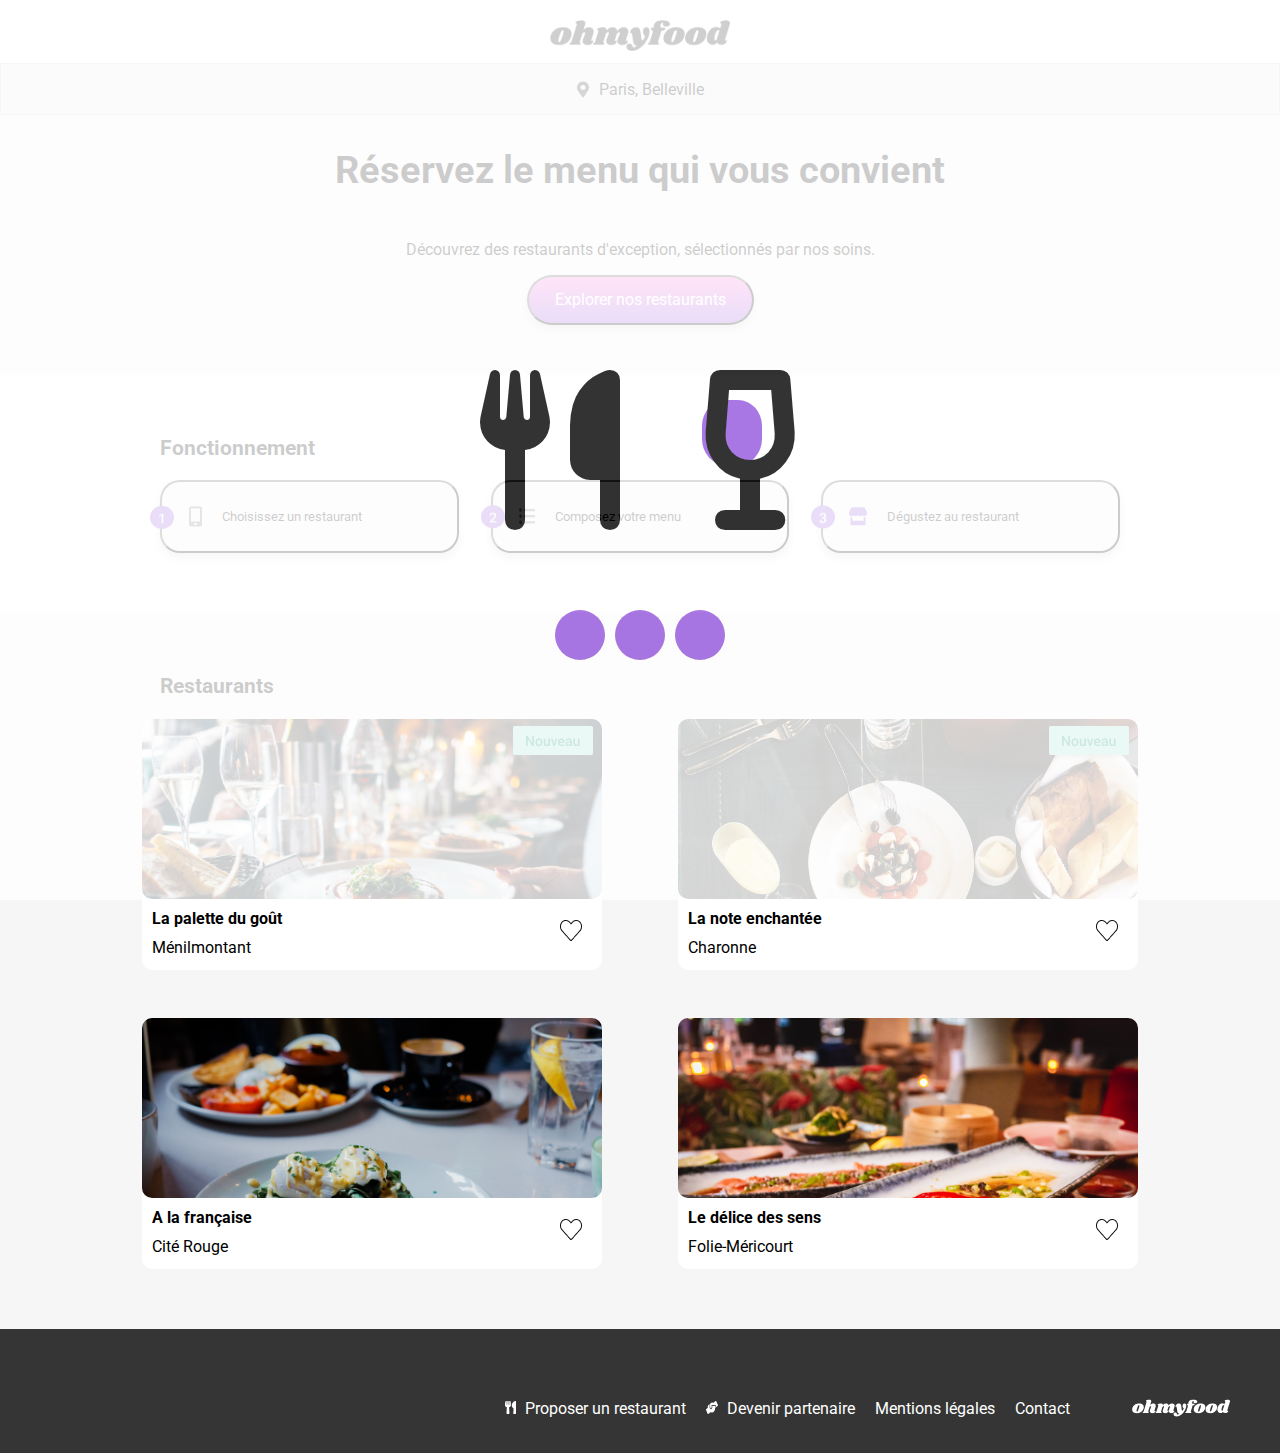
<file: index.html>
<!DOCTYPE html>
<html lang="en">
<head>
    <meta charset="UTF-8">
    <meta name="viewport" content="width=device-width, initial-scale=1.0">
    <link rel="preconnect" href="https://fonts.googleapis.com">
    <link rel="preconnect" href="https://fonts.gstatic.com" crossorigin>
    <link href="https://fonts.googleapis.com/css2?family=Roboto:wght@400;700&display=swap" rel="stylesheet">
    <link rel="stylesheet" href="https://cdnjs.cloudflare.com/ajax/libs/font-awesome/6.5.1/css/all.min.css">
    <link rel="stylesheet" href="./sass/style.css">
    <title>Ohmyfood</title>
</head> 
<body>
    <div class="loader">
        <i class="fa-solid fa-utensils fa-10x forks"></i>
        <div class="liquid">
        <i class="fa-solid fa-wine-glass-empty fa-10x glass"></i>
        </div>
        <div class="loading">
            <span></span>
            <span></span>
            <span></span>
        </div>
    </div>
    <header>
        <h1 class="logo">
            <img src="images/logo/ohmyfood.png" alt="logo de l'application ohmyfood">
        </h1>
        <div class="localisation">
            <img src="images/fonts-awesome/Pin.png" alt="localisation">
            <span>Paris, Belleville</span>
        </div>
        <div class="headline">
            <h2>Réservez le menu qui vous convient</h2>
            <p>Découvrez des restaurants d'exception, sélectionnés par nos soins.</p>
            <button>
                <span>Explorer nos restaurants</span>
            </button>
        </div>
    </header>


    <main>
        <div class="fonctionnement">
            <h3>Fonctionnement</h3>           
            <div class="fonctionnement-cards">
                <div class="fonctionnement-card">
                    <img src="images/fonts-awesome/1.png" alt="">
                    <button>
                        <img src="images/fonts-awesome/mobile-screen-button.png" alt="">
                        <span>Choisissez un restaurant</span>
                    </button>
                 </div>
                 <div class="fonctionnement-card">
                    <img src="images/fonts-awesome/2.png" alt="">
                        <button>
                            <img src="images/fonts-awesome/list-ul.png" alt="">
                            <span>Composez votre menu</span>
                        </button>
                 </div> 
                 <div class="fonctionnement-card">
                    <img src="images/fonts-awesome/3.png" alt=""> 
                        <button>
                            <img src="images/fonts-awesome/store.png" alt="">
                            <span>Dégustez au restaurant</span>
                        </button>
                 </div> 
            </div>          
        </div>



        <div class="restaurants">
            <h3>Restaurants</h3>          
            <div class="restaurant-cards">
                <div class="restaurant-card">
                    <a href="./restaurants/la_palette_du_gout.html">
                        <div class="restaurant-picture" id="la_palette_du_gout">
                            <img class="restaurant-new" src="images/fonts-awesome/Nouveau.png" alt="nouveau">
                        </div>
                        <div>
                            <div class="restaurant-name-localisation-like">
                                <div class="restaurant-name-localisation">
                                    <h4 class="restaurant-name">La palette du goût</h4>
                                    <span class="restaurant-localisation">Ménilmontant</span>
                                </div>
                                <div class="restaurant-likes">
                                    <img class="restaurant-like" src="images/fonts-awesome/Like-empty.png" alt="like">
                                    <img class="restaurant-like-full" src=".//images/fonts-awesome/Like-full.png" alt="like full">
                                </div>
                            </div>
                        </div>
                    </a>
                </div>
                <div class="restaurant-card">
                    <a href="./restaurants/la_note_enchantee.html">
                        <div class="restaurant-picture" id="la_note_enchantee">
                        <img class="restaurant-new" src="images/fonts-awesome/Nouveau.png" alt="nouveau">
                        </div>
                        <div>
                            <div class="restaurant-name-localisation-like">
                                <div class="restaurant-name-localisation">
                                    <h4 class="restaurant-name">La note enchantée</h4>
                                    <span class="restaurant-localisation">Charonne</span>
                                </div>
                                <div class="restaurant-likes">
                                    <img class="restaurant-like" src="images/fonts-awesome/Like-empty.png" alt="like">
                                    <img class="restaurant-like-full" src=".//images/fonts-awesome/Like-full.png" alt="like full">
                                </div>
                            </div>
                        </div>
                    </a>
                </div>
                <div class="restaurant-card">
                    <a href="./restaurants/a_la_française.html">
                        <div class="restaurant-picture" id="a_la_française">
                        <img hidden class="restaurant-new" src="images/fonts-awesome/Nouveau.png" alt="nouveau">
                        </div>
                        <div>
                            <div class="restaurant-name-localisation-like">
                                <div class="restaurant-name-localisation">
                                    <h4 class="restaurant-name">A la française</h4>
                                    <span class="restaurant-localisation">Cité Rouge</span>
                                </div>
                                <div class="restaurant-likes">
                                    <img class="restaurant-like" src="images/fonts-awesome/Like-empty.png" alt="like">
                                    <img class="restaurant-like-full" src=".//images/fonts-awesome/Like-full.png" alt="like full">
                                </div>
                            </div>
                        </div>
                    </a>
                </div>
                <div class="restaurant-card">
                    <a href="./restaurants/le_delice_des_sens.html">
                        <div class="restaurant-picture" id="le_delice_des_sens">
                        <img hidden class="restaurant-new" src="images/fonts-awesome/Nouveau.png" alt="nouveau">
                        </div>
                        <div>
                            <div class="restaurant-name-localisation-like">
                                <div class="restaurant-name-localisation">
                                    <h4 class="restaurant-name">Le délice des sens</h4>
                                    <span class="restaurant-localisation">Folie-Méricourt</span>
                                </div>
                                <div class="restaurant-likes">
                                    <img class="restaurant-like" src="images/fonts-awesome/Like-empty.png" alt="like">
                                    <img class="restaurant-like-full" src=".//images/fonts-awesome/Like-full.png" alt="like-full">
                                </div>
                            </div>
                        </div>
                    </a>
                </div>
            </div>
        </div>
    </main>
    <footer>
        <img class="footer-logo" src="images/fonts-awesome/ohmyfood.png" alt="logo d'ohmyfood">
        
            <div>
                <img src="images/fonts-awesome/fork.png" alt="">
                <a href="#">Proposer un restaurant</a>
            </div>
            <div>
                <img src="images/fonts-awesome/hands.png" alt="">
                <a href="#">Devenir partenaire</a>
            </div>
            <a href="#">Mentions légales</a>
            <a href="mailto:ohmyfood@adressemail.com">Contact</a>
        
    </footer>
 
</body>
</html>
</file>
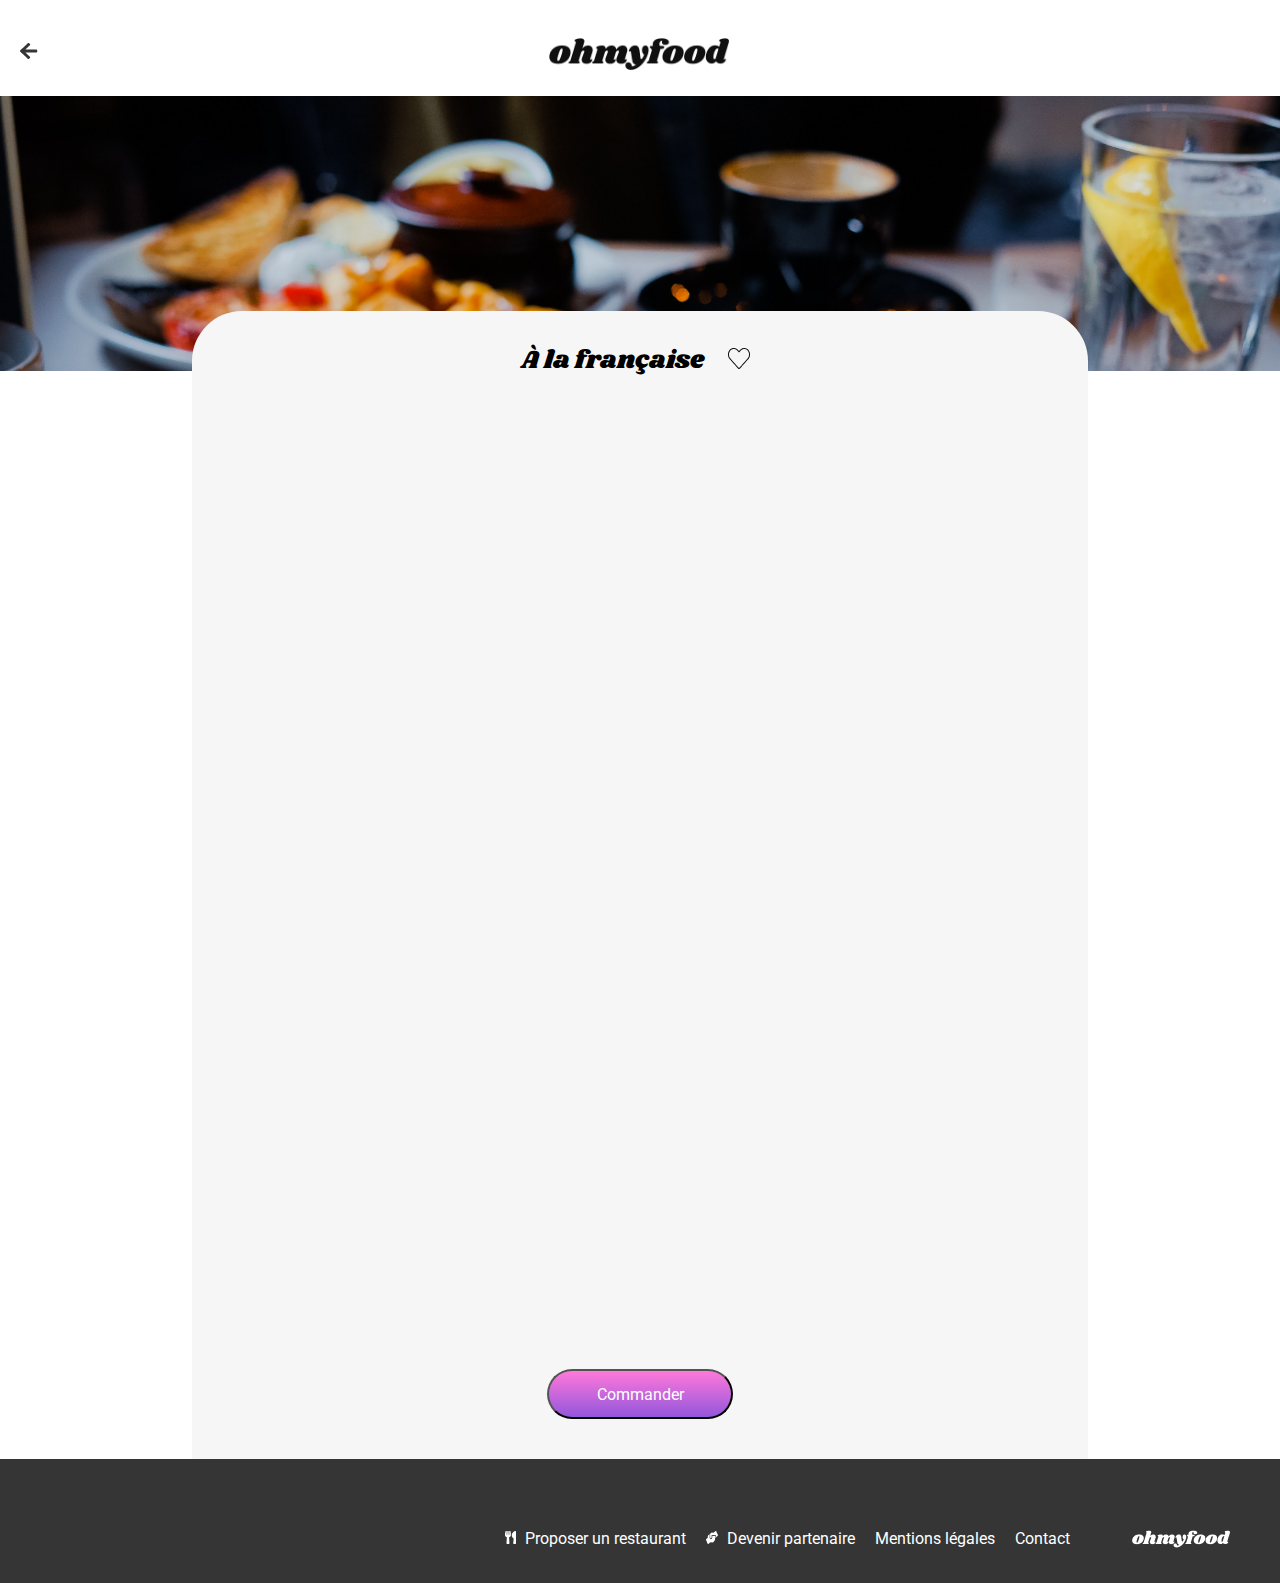
<file: restaurants/a_la_française.html>
<!DOCTYPE html>
<html lang="en">
<head>
    <meta charset="UTF-8">
    <meta name="viewport" content="width=device-width, initial-scale=1.0">
    <link rel="preconnect" href="https://fonts.googleapis.com">
    <link rel="preconnect" href="https://fonts.gstatic.com" crossorigin>
    <link href="https://fonts.googleapis.com/css2?family=Roboto:wght@400;700&display=swap" rel="stylesheet">
    <link rel="preconnect" href="https://fonts.googleapis.com">
    <link rel="preconnect" href="https://fonts.gstatic.com" crossorigin>
    <link href="https://fonts.googleapis.com/css2?family=Shrikhand&display=swap" rel="stylesheet">
    <link rel="stylesheet" href="../sass/pages/restaurants.css">
    <title>Menu - À la française</title>
</head>
<body>
    <header>
        <div class="logo-and-back">
            <a class="back" href="../index.html">
                <img src="../images/fonts-awesome/back.png" alt="retour à l'accueil">
            </a>
            <h1>
                <img src="../images/logo/ohmyfood.png" alt="logo de l'application ohmyfood">
            </h1>
        </div>
        <div class="restaurant-background" id="a_la_française"></div> 
    </header>

    
    <main>
        <div class="restaurant-name-like">
            <h2>À la française</h2>
            <div class="restaurant-likes">
                <img class="restaurant-like" src="../images/fonts-awesome/Like-empty.png" alt="like">
                <img class="restaurant-like-full" src="..//images/fonts-awesome/Like-full.png" alt="liké">
            </div>
        </div>
        <div class="entrées">
            <div class="category-title">
                <h3>ENTRÉES</h3>
                <img src="../images/fonts-awesome/Line-title.png" alt="soulignement de la catégorie">
            </div>
            <div class="card">
                <div class="card-name-description">
                    <span class="card-name">Tartare de poulpe acidulé</span>
                    <span class="card-description">Aux zestes d'orange</span>
                </div>
                <div class="card-price-select-button">
                    <span class="card-price">25€</span>
                    <img class="select-button" src="../images/fonts-awesome/select_button.png" alt="selectionné">
                </div>
            </div>
            <div class="card">
                <div class="card-name-description">
                    <span class="card-name">Velouté de légumes d'antan</span>
                    <span class="card-description">Carotte, panais, topinambour</span>
                </div>
                <div class="card-price-select-button">
                    <span class="card-price">35€</span>
                    <img class="select-button" src="../images/fonts-awesome/select_button.png" alt="selectionné">
                </div>
            </div>
            <div class="card">
                <div class="card-name-description">
                    <span class="card-name">Soupe à l'oignon</span>
                    <span class="card-description">Revisitée</span>
                </div>
                <div class="card-price-select-button">
                    <span class="card-price">20€</span>
                    <img class="select-button" src="../images/fonts-awesome/select_button.png" alt="selectionné">
                </div>
            </div>
        </div>
        <div class="plats">
            <div class="category-title">
                <h3>PLATS</h3>
                <img src="../images/fonts-awesome/Line-title.png" alt="soulignement de la catégorie">
            </div>
            <div class="card">
                <div class="card-name-description">
                    <span class="card-name">Coquilles Saint-Jacques</span>
                    <span class="card-description">Accompagnées d'une purée de panais</span>
                </div>
                <div class="card-price-select-button">
                    <span class="card-price">40€</span>
                    <img class="select-button" src="../images/fonts-awesome/select_button.png" alt="selectionné">
                </div>
            </div>
            <div class="card">
                <div class="card-name-description">
                    <span class="card-name">Magret de canard</span>
                    <span class="card-description">Et parmentier de pommes de terre</span>
                </div>
                <div class="card-price-select-button">
                    <span class="card-price">35€</span>
                    <img class="select-button" src="../images/fonts-awesome/select_button.png" alt="selectionné">
                </div>
            </div>
            <div class="card">
                <div class="card-name-description">
                    <span class="card-name">Pigeonneau d'Ille-et-Vilaine</span>
                    <span class="card-description">ur son lit de gnocchis aux légumes</span>
                </div>
                <div class="card-price-select-button">
                    <span class="card-price">44€</span>
                    <img class="select-button" src="../images/fonts-awesome/select_button.png" alt="selectionné">
                </div>
            </div>
        </div>
        <div class="desserts">
            <div class="category-title">
                <h3>DESSERTS</h3>
                <img src="../images/fonts-awesome/Line-title.png" alt="soulignement de la catégorie">
            </div>
            <div class="card">
                <div class="card-name-description">
                    <span class="card-name">Pétales de violettes glacés</span>
                    <span class="card-description">Et purée de noisettes</span>
                </div>
                <div class="card-price-select-button">
                    <span class="card-price">18€</span>
                    <img class="select-button" src="../images/fonts-awesome/select_button.png" alt="selectionné">
                </div>
            </div>
            <div class="card">
                <div class="card-name-description">
                    <span class="card-name">Fondant au chocolat</span>
                    <span class="card-description">Revisité</span>
                </div>
                <div class="card-price-select-button">
                    <span class="card-price">22€</span>
                    <img class="select-button" src="../images/fonts-awesome/select_button.png" alt="selectionné">
                </div>
            </div>
            <div class="card">
                <div class="card-name-description">
                    <span class="card-name">Millefeuille croustillant</span>
                    <span class="card-description">Myrtilles et pâte d'amande</span>
                </div>
                <div class="card-price-select-button">
                    <span class="card-price">23€</span>
                    <img class="select-button" src="../images/fonts-awesome/select_button.png" alt="selectionné">
                </div>
            </div>
        </div>           
        <button class="commander">
            <span>Commander</span>
        </button>
    </main>


    <footer>
        <img class="footer-logo" src="../images/fonts-awesome/ohmyfood.png" alt="logo d'ohmyfood">
        <div>
            <img src="../images/fonts-awesome/fork.png" alt="">
            <a href="#">Proposer un restaurant</a>
        </div>
        <div>
            <img src="../images/fonts-awesome/hands.png" alt="">
            <a href="#">Devenir partenaire</a>
        </div>
        <a href="#">Mentions légales</a>
        <a href="mailto:ohmyfood@adressemail.com">Contact</a>
    </footer>
</body>
</html>
</file>
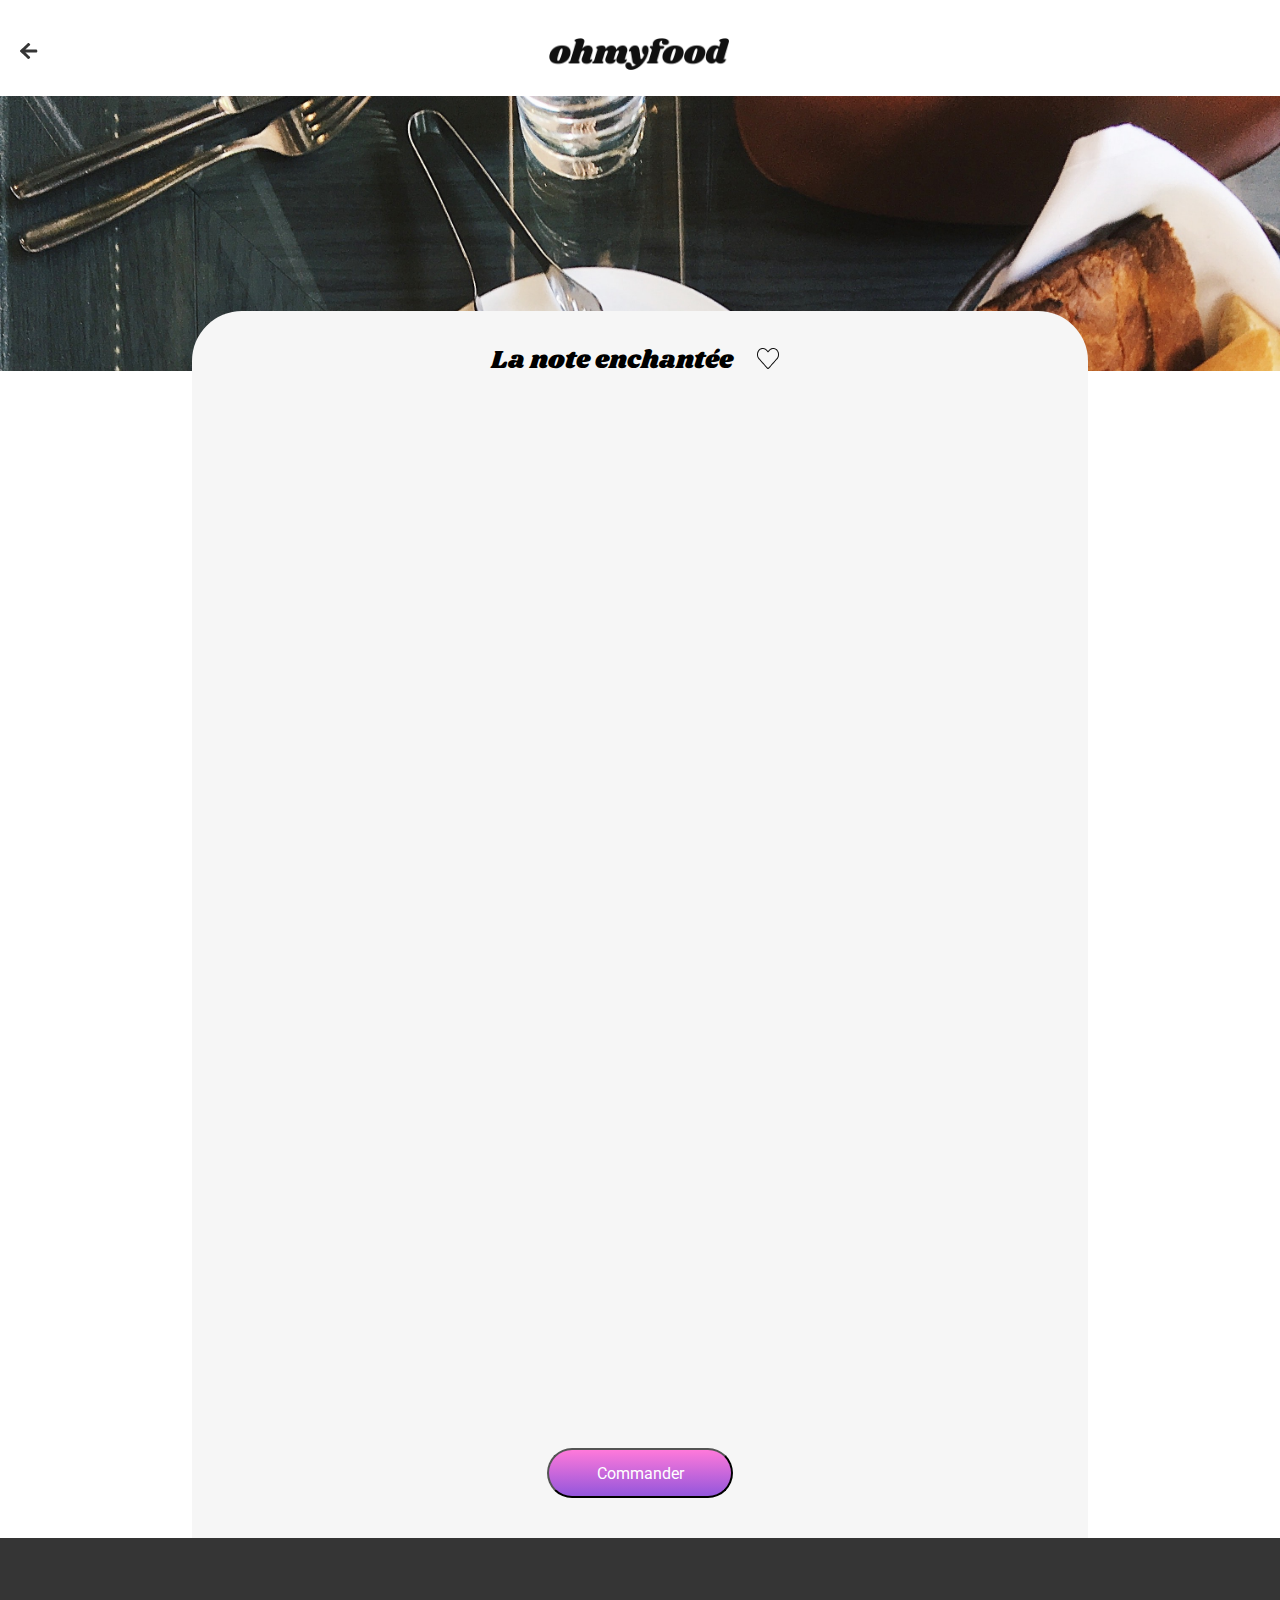
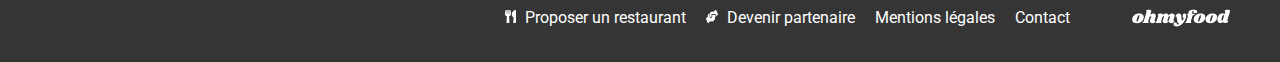
<file: restaurants/la_note_enchantee.html>
<!DOCTYPE html>
<html lang="en">
<head>
    <meta charset="UTF-8">
    <meta name="viewport" content="width=device-width, initial-scale=1.0">
    <link rel="preconnect" href="https://fonts.googleapis.com">
    <link rel="preconnect" href="https://fonts.gstatic.com" crossorigin>
    <link href="https://fonts.googleapis.com/css2?family=Roboto:wght@400;700&display=swap" rel="stylesheet">
    <link rel="preconnect" href="https://fonts.googleapis.com">
    <link rel="preconnect" href="https://fonts.gstatic.com" crossorigin>
    <link href="https://fonts.googleapis.com/css2?family=Shrikhand&display=swap" rel="stylesheet">
    <link rel="stylesheet" href="../sass/pages/restaurants.css">
    <title>Menu - La note enchantée</title>
</head>
<body>
    <header>
        <div class="logo-and-back">
            <a class="back" href="../index.html">
                <img src="../images/fonts-awesome/back.png" alt="retour à l'accueil">
            </a>
            <h1>
                <img class="logo" src="../images/logo/ohmyfood.png" alt="logo de l'application ohmyfood">
            </h1>
        </div>
        <div class="restaurant-background" id="la_note_enchantee"></div>
    </header>

    
    <main>
        <div class="restaurant-name-like">
            <h2>La note enchantée</h2>
            <div class="restaurant-likes">
                <img class="restaurant-like" src="../images/fonts-awesome/Like-empty.png" alt="like">
                <img class="restaurant-like-full" src="../images/fonts-awesome/Like-full.png" alt="liké">
            </div>
        </div>
        <div class="entrées">
            <div class="category-title">
                <h3>ENTRÉES</h3>
                <img src="../images/fonts-awesome/Line-title.png" alt="soulignement de la catégorie">
            </div>
            <div class="card">
                <div class="card-name-description">
                    <span class="card-name">Ravioles de foie gras</span>
                    <span class="card-description">Accompagnées de leur crème à la truffe</span>
                </div>
                <div class="card-price-select-button">
                    <span class="card-price">25€</span>
                    <img class="select-button" src="../images/fonts-awesome/select_button.png" alt="selectionné">
                </div>
            </div>
            <div class="card">
                <div class="card-name-description">
                    <span class="card-name">Caviar osciètre</span>
                    <span class="card-description">Sur blini à la farine de blé noir</span>
                </div>
                <div class="card-price-select-button">
                    <span class="card-price">35€</span>
                    <img class="select-button" src="../images/fonts-awesome/select_button.png" alt="selectionné">
                </div>
            </div>
            <div class="card">
                <div class="card-name-description">
                    <span class="card-name">Homard et espuma de potiron</span>
                    <span class="card-description">Marinés aux zestes d'orange</span>
                </div>
                <div class="card-price-select-button">
                    <span class="card-price">20€</span>
                    <img class="select-button" src="../images/fonts-awesome/select_button.png" alt="selectionné">
                </div>
            </div>
            <div class="card">
                <div class="card-name-description">
                    <span class="card-name">Foie gras de canard cuit entier</span>
                    <span class="card-description">Confiture de figue et pain toasté</span>
                </div>
                <div class="card-price-select-button">
                    <span class="card-price">35€</span>
                    <img class="select-button" src="../images/fonts-awesome/select_button.png" alt="selectionné">
                </div>
            </div>
        </div>
        <div class="plats">
            <div class="category-title">
                <h3>PLATS</h3>
                <img src="../images/fonts-awesome/Line-title.png" alt="soulignement de la catégorie">
            </div>
            <div class="card">
                <div class="card-name-description">
                    <span class="card-name">Noix de coquilles Saint-Jacques</span>
                    <span class="card-description">Sur lit de purée de céleri-rave</span>
                </div>
                <div class="card-price-select-button">
                    <span class="card-price">40€</span>
                    <img class="select-button" src="../images/fonts-awesome/select_button.png" alt="selectionné">
                </div>
            </div>
            <div class="card">
                <div class="card-name-description">
                    <span class="card-name">Langoustine poêlée</span>
                    <span class="card-description">Purée de patate douce</span>
                </div>
                <div class="card-price-select-button">
                    <span class="card-price">35€</span>
                    <img class="select-button" src="../images/fonts-awesome/select_button.png" alt="selectionné">
                </div>
            </div>
            <div class="card">
                <div class="card-name-description">
                    <span class="card-name">Mijoté de queue de bœuf</span>
                    <span class="card-description">Et riz sauvage aux zestes de citron</span>
                </div>
                <div class="card-price-select-button">
                    <span class="card-price">45€</span>
                    <img class="select-button" src="../images/fonts-awesome/select_button.png" alt="selectionné">
                </div>
            </div>
        </div>
        <div class="desserts">
            <div class="category-title">
                <h3>DESSERTS</h3>
                <img src="../images/fonts-awesome/Line-title.png" alt="soulignement de la catégorie">
            </div>
            <div class="card">
                <div class="card-name-description">
                    <span class="card-name">Macaron noisette et chocolat</span>
                    <span class="card-description">Glace au caramel brun et sel de Guérande</span>
                </div>
                <div class="card-price-select-button">
                    <span class="card-price">18€</span>
                    <img class="select-button" src="../images/fonts-awesome/select_button.png" alt="selectionné">
                </div>
            </div>
            <div class="card">
                <div class="card-name-description">
                    <span class="card-name">Baba au rhum revisité</span>
                    <span class="card-description">Avec son coulis de citron</span>
                </div>
                <div class="card-price-select-button">
                    <span class="card-price">22€</span>
                    <img class="select-button" src="../images/fonts-awesome/select_button.png" alt="selectionné">
                </div>
            </div>
            <div class="card">
                <div class="card-name-description">
                    <span class="card-name">Tarte au citron meringuée</span>
                    <span class="card-description">Déstructurée</span>
                </div>
                <div class="card-price-select-button">
                    <span class="card-price">23€</span>
                    <img class="select-button" src="../images/fonts-awesome/select_button.png" alt="selectionné">
                </div>
            </div>
        </div>
        <button class="commander">
            <span>Commander</span>
        </button>
    </main>


    <footer>
        <img class="footer-logo" src="../images/fonts-awesome/ohmyfood.png" alt="logo d'ohmyfood">
        <div>
            <img src="../images/fonts-awesome/fork.png" alt="">
            <a href="#">Proposer un restaurant</a>
        </div>
        <div>
            <img src="../images/fonts-awesome/hands.png" alt="">
            <a href="#">Devenir partenaire</a>
        </div>
        <a href="#">Mentions légales</a>
        <a href="mailto:ohmyfood@adressemail.com">Contact</a>
    </footer>
</body>
</html>
</file>
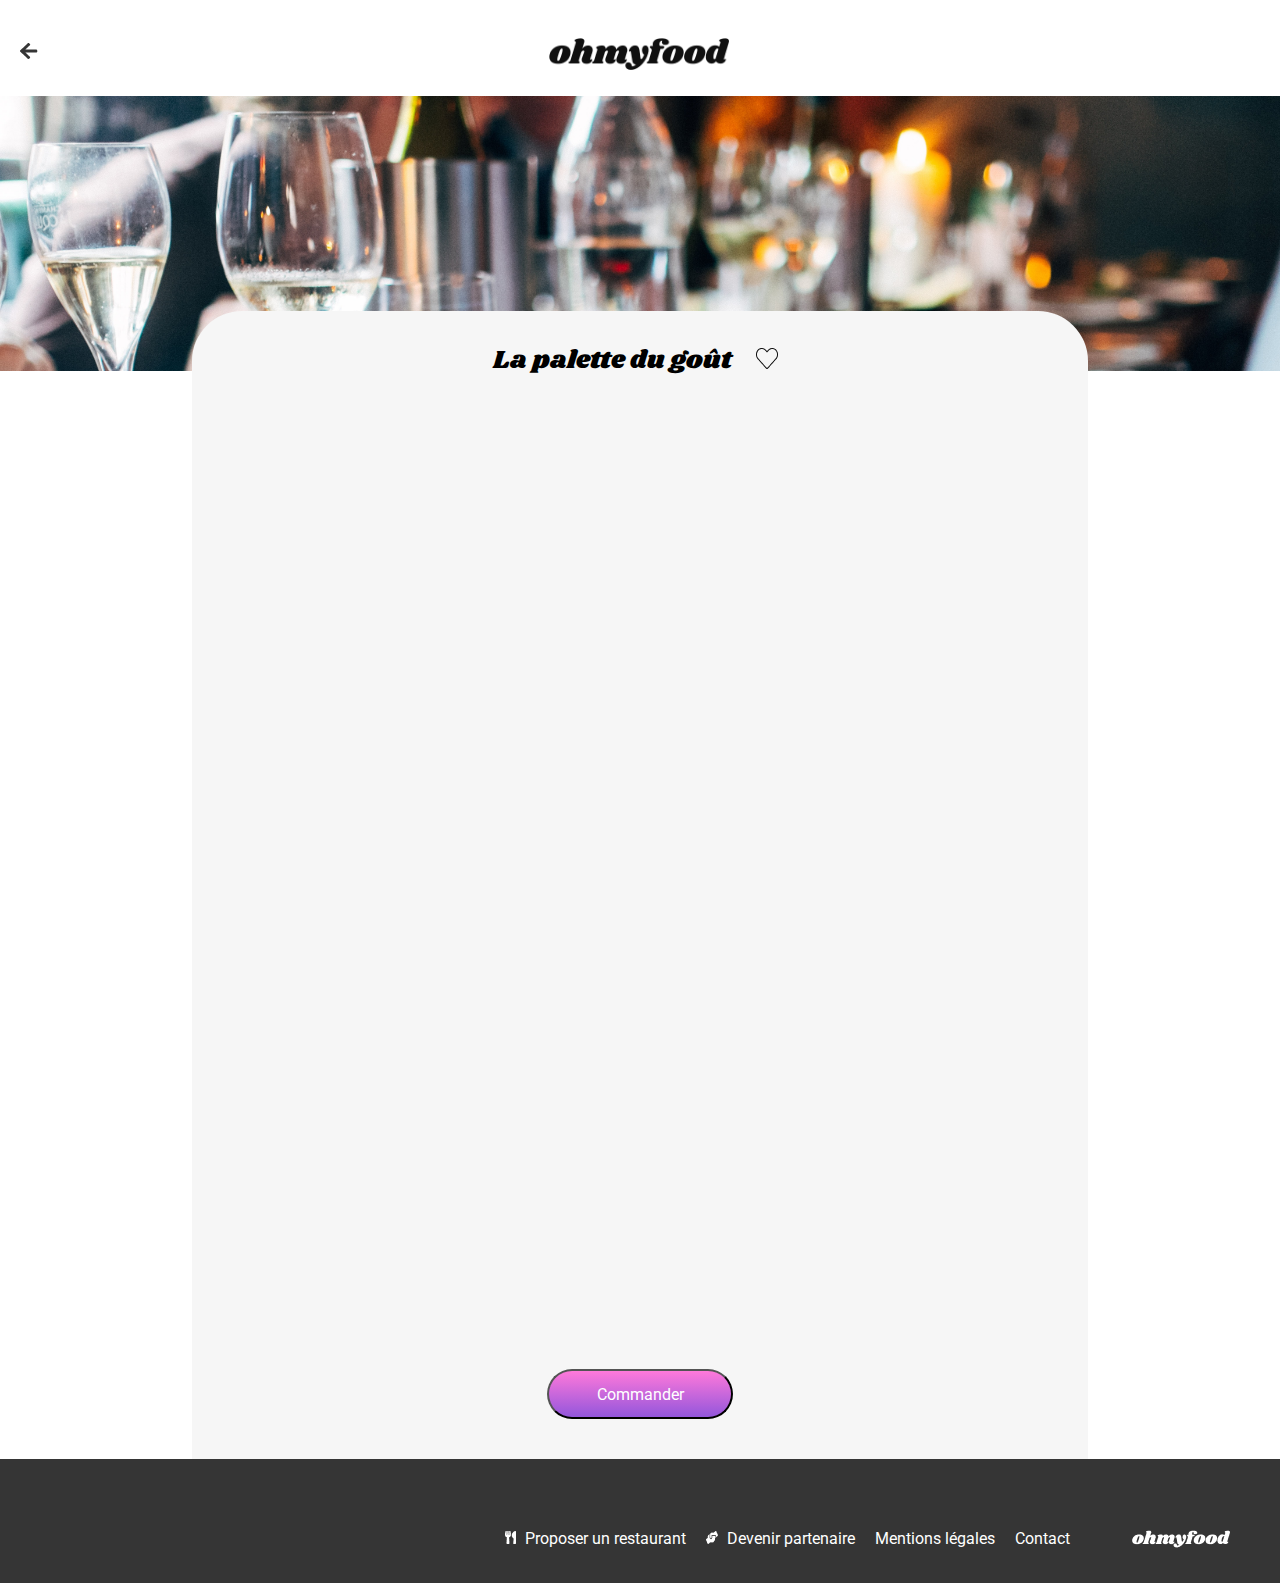
<file: restaurants/la_palette_du_gout.html>
<!DOCTYPE html>
<html lang="en">
<head>
    <meta charset="UTF-8">
    <meta name="viewport" content="width=device-width, initial-scale=1.0">
    <link rel="preconnect" href="https://fonts.googleapis.com">
    <link rel="preconnect" href="https://fonts.gstatic.com" crossorigin>
    <link href="https://fonts.googleapis.com/css2?family=Roboto:wght@400;700&display=swap" rel="stylesheet">
    <link rel="preconnect" href="https://fonts.googleapis.com">
    <link rel="preconnect" href="https://fonts.gstatic.com" crossorigin>
    <link href="https://fonts.googleapis.com/css2?family=Shrikhand&display=swap" rel="stylesheet">
    <link rel="stylesheet" href="../sass/pages/restaurants.css">
    <title>Menu - La palette du goût</title>
</head>
<body>
    <header>
        <div class="logo-and-back">
            <a class="back" href="../index.html">
                <img src="../images/fonts-awesome/back.png" alt="retour à l'accueil">
            </a>
            <h1>
                <img class="logo" src="../images/logo/ohmyfood.png" alt="logo de l'application ohmyfood">
            </h1>
        </div>
        <div class="restaurant-background" id="la_palette_du_gout"></div>
    </header>
    <main>
        <div class="restaurant-name-like">
            <h2>La palette du goût</h2>
            <div class="restaurant-likes">
                <img class="restaurant-like" src="../images/fonts-awesome/Like-empty.png" alt="like">
                <img class="restaurant-like-full" src="..//images/fonts-awesome/Like-full.png" alt="liké">
            </div>
        </div>

        
        <div class="entrées">
            <div class="category-title">
                <h3>ENTRÉES</h3>
                <img src="../images/fonts-awesome/Line-title.png" alt="soulignement de la catégorie">
            </div>
            <div class="card">
                <div class="card-name-description">
                    <span class="card-name">Fricassée d'escargots</span>
                    <span class="card-description">Au piment d'Espelette</span>
                </div>
                <div class="card-price-select-button">
                    <span class="card-price">25€</span>
                    <img class="select-button" src="../images/fonts-awesome/select_button.png" alt="selectionné">
                </div>
            </div>
            <div class="card">
                <div class="card-name-description">
                    <span class="card-name">Foie gras de canard mi-cuit</span>
                    <span class="card-description">Et ses copeaux de truffe noire</span>
                </div>
                <div class="card-price-select-button">
                    <span class="card-price">35€</span>
                    <img class="select-button" src="../images/fonts-awesome/select_button.png" alt="selectionné">
                </div>
            </div>
            <div class="card">
                <div class="card-name-description">
                    <span class="card-name">Œuf au plat</span>
                    <span class="card-description">Assaisonné à la truffe sur lit de caviar</span>
                </div>
                <div class="card-price-select-button">
                    <span class="card-price">20€</span>
                    <img class="select-button" src="../images/fonts-awesome/select_button.png" alt="selectionné">
                </div>
            </div>
        </div>
        <div class="plats">
            <div class="category-title">
                <h3>PLATS</h3>
                <img src="../images/fonts-awesome/Line-title.png" alt="soulignement de la catégorie">
            </div>
            <div class="card">
                <div class="card-name-description">
                    <span class="card-name">Filet de bœuf aux herbes</span>
                    <span class="card-description">Accompagné de sa ribambelle de légumes</span>
                </div>
                <div class="card-price-select-button">
                    <span class="card-price">40€</span>
                    <img class="select-button" src="../images/fonts-awesome/select_button.png" alt="selectionné">
                </div>
            </div>
            <div class="card">
                <div class="card-name-description">
                    <span class="card-name">Parmentier de queue de bœuf</span>
                    <span class="card-description">À la truffe noire sur sa purée de panais</span>
                </div>
                <div class="card-price-select-button">
                    <span class="card-price">35€</span>
                    <img class="select-button" src="../images/fonts-awesome/select_button.png" alt="selectionné">
                </div>
            </div>
            <div class="card">
                <div class="card-name-description">
                    <span class="card-name">Filet de turbot</span>
                    <span class="card-description">Aux agrumes</span>
                </div>
                <div class="card-price-select-button">
                    <span class="card-price">44€</span>
                    <img class="select-button" src="../images/fonts-awesome/select_button.png" alt="selectionné">
                </div>
            </div>
        </div>
        <div class="desserts">
            <div class="category-title">
                <h3>DESSERTS</h3>
                <img src="../images/fonts-awesome/Line-title.png" alt="soulignement de la catégorie">
            </div>
            <div class="card">
                <div class="card-name-description">
                    <span class="card-name">Paris-Brest</span>
                    <span class="card-description">Revisité</span>
                </div>
                <div class="card-price-select-button">
                    <span class="card-price">18€</span>
                    <img class="select-button" src="../images/fonts-awesome/select_button.png" alt="selectionné">
                </div>
            </div>
            <div class="card">
                <div class="card-name-description">
                    <span class="card-name">Macaron au chocolat d'exception</span>
                    <span class="card-description">Et glace à la vanille de Madagascar</span>
                </div>
                <div class="card-price-select-button">
                    <span class="card-price">22€</span>
                    <img class="select-button" src="../images/fonts-awesome/select_button.png" alt="selectionné">
                </div>
            </div>
            <div class="card">
                <div class="card-name-description">
                    <span class="card-name">Mousse au chocolat</span>
                    <span class="card-description">Au piment d'Espelette et à la truffe noire</span>
                </div>
                <div class="card-price-select-button">
                    <span class="card-price">23€</span>
                    <img class="select-button" src="../images/fonts-awesome/select_button.png" alt="selectionné">
                </div>
            </div>
        </div>
        <button class="commander">
            <span>Commander</span>
        </button>
    </main>

    <footer>
        <img class="footer-logo" src="../images/fonts-awesome/ohmyfood.png" alt="logo d'ohmyfood">
        <div>
            <img src="../images/fonts-awesome/fork.png" alt="">
            <a href="#">Proposer un restaurant</a>
        </div>
        <div>
            <img src="../images/fonts-awesome/hands.png" alt="">
            <a href="#">Devenir partenaire</a>
        </div>
        <a href="#">Mentions légales</a>
        <a href="mailto:ohmyfood@adressemail.com">Contact</a>
    </footer>
</body>
</html>
</file>
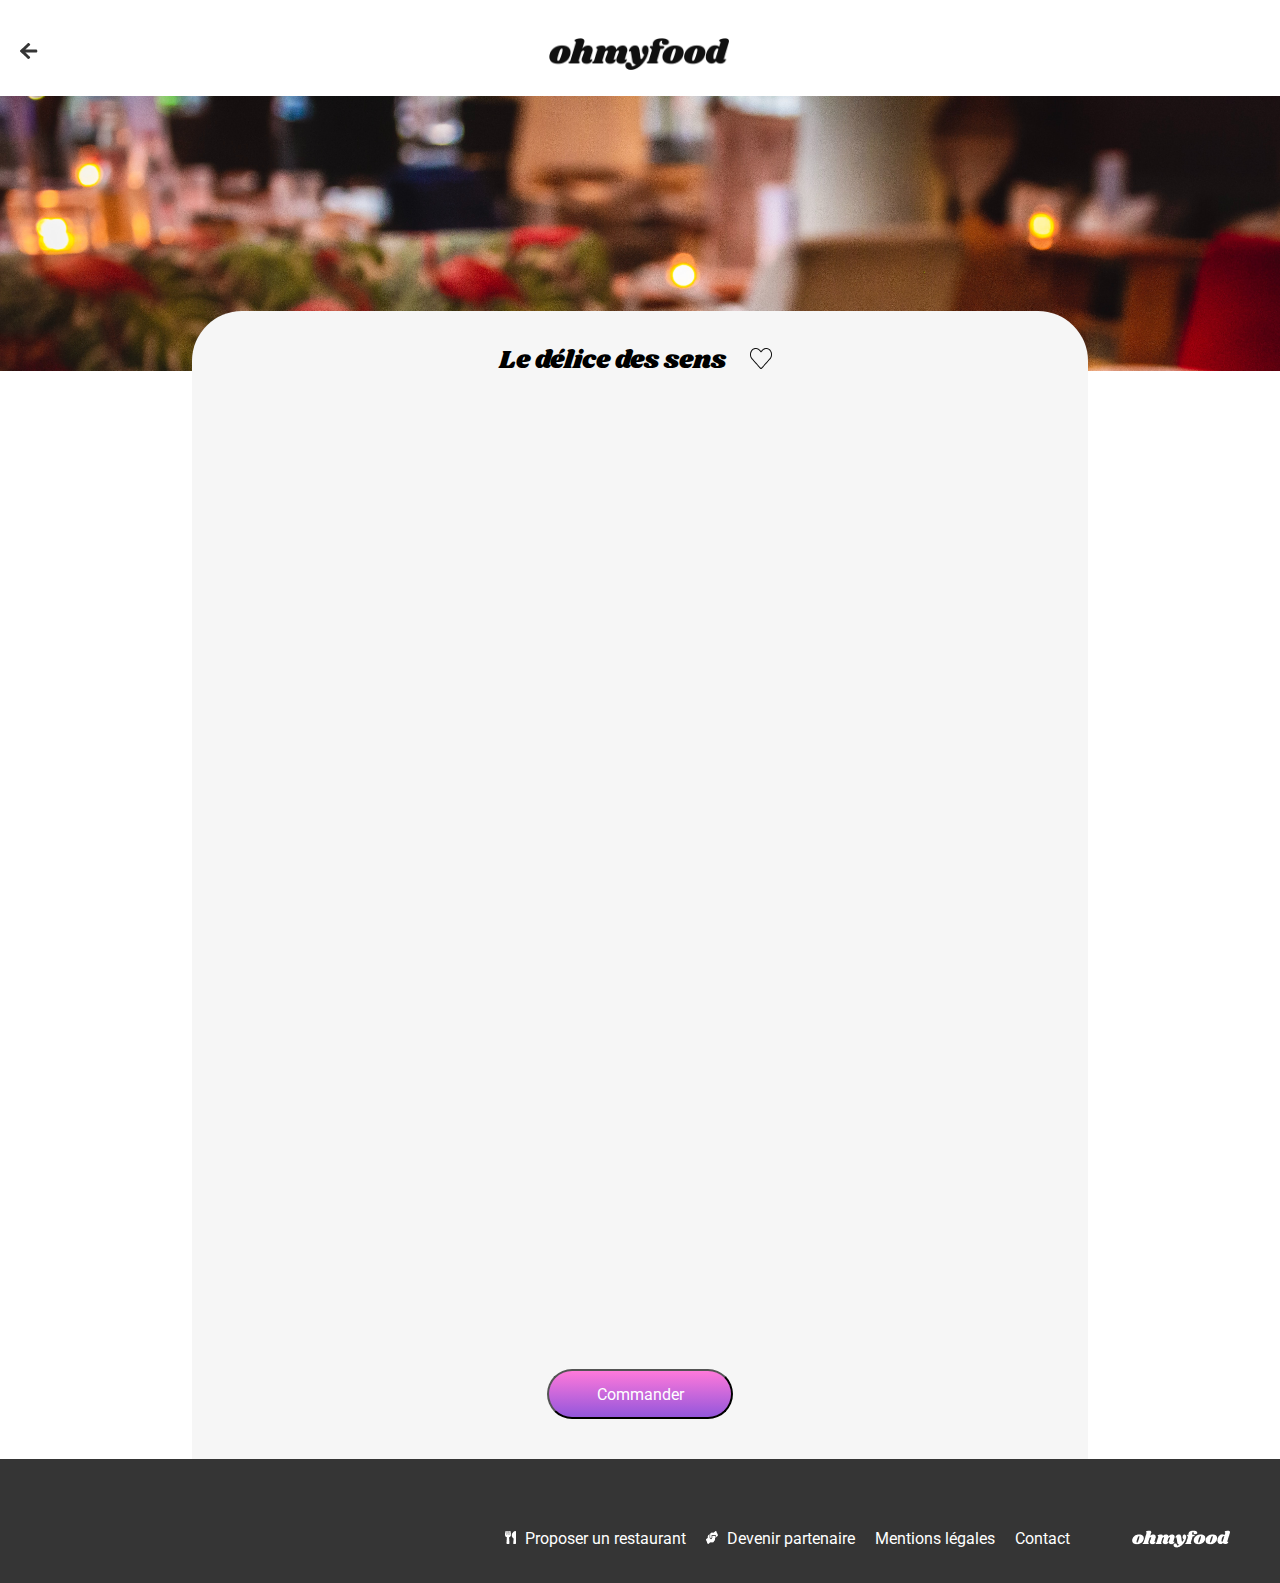
<file: restaurants/le_delice_des_sens.html>
<!DOCTYPE html>
<html lang="en">
<head>
    <meta charset="UTF-8">
    <meta name="viewport" content="width=device-width, initial-scale=1.0">
    <link rel="preconnect" href="https://fonts.googleapis.com">
    <link rel="preconnect" href="https://fonts.gstatic.com" crossorigin>
    <link href="https://fonts.googleapis.com/css2?family=Roboto:wght@400;700&display=swap" rel="stylesheet">
    <link rel="preconnect" href="https://fonts.googleapis.com">
    <link rel="preconnect" href="https://fonts.gstatic.com" crossorigin>
    <link href="https://fonts.googleapis.com/css2?family=Shrikhand&display=swap" rel="stylesheet">
    <link rel="stylesheet" href="../sass/pages/restaurants.css">
    <title>Menu - Le délice des sens</title>
</head>
<body>
    <header>
        <div class="logo-and-back">
            <a class="back" href="../index.html">
                <img src="../images/fonts-awesome/back.png" alt="retour à l'accueil">
            </a>
            <h1>
                <img class="logo" src="../images/logo/ohmyfood.png" alt="logo de l'application ohmyfood">
            </h1>
        </div>
        <div class="restaurant-background" id="le_delice_des_sens"></div>
    </header>


    <main>       
        <div class="restaurant-name-like">
            <h2>Le délice des sens</h2>
            <div class="restaurant-likes">
                <img class="restaurant-like" src="../images/fonts-awesome/Like-empty.png" alt="like">
                <img class="restaurant-like-full" src="..//images/fonts-awesome/Like-full.png" alt="liké">
            </div>
        </div>

        <div class="entrées">
            <div class="category-title">
                <h3>ENTRÉES</h3>
                <img src="../images/fonts-awesome/Line-title.png" alt="soulignement de la catégorie">
            </div>
            <div class="card">
                <div class="card-name-description">
                    <span class="card-name">Tartare de thon</span>
                    <span class="card-description">Assaisonné au yuzu</span>
                </div>
                <div class="card-price-select-button">
                    <span class="card-price">25€</span>
                    <img class="select-button" src="../images/fonts-awesome/select_button.png" alt="selectionné">
                </div>
            </div>
            <div class="card">
                <div class="card-name-description">
                    <span class="card-name">Bouchée de homard croustillant</span>
                    <span class="card-description">Et sa farandole de petits légumes</span>
                </div>
                <div class="card-price-select-button">
                    <span class="card-price">35€</span>
                    <img class="select-button" src="../images/fonts-awesome/select_button.png" alt="selectionné">
                </div>
            </div>
            <div class="card">
                <div class="card-name-description">
                    <span class="card-name">Poulet rôti aux herbes de Provence</span>
                    <span class="card-description">Et sa crème de truffer</span>
                </div>
                <div class="card-price-select-button">
                    <span class="card-price">40€</span>
                    <img class="select-button" src="../images/fonts-awesome/select_button.png" alt="selectionné">
                </div>
            </div>
        </div>
        <div class="plats">
            <div class="category-title">
                <h3>PLATS</h3>
                <img src="../images/fonts-awesome/Line-title.png" alt="soulignement de la catégorie">
            </div>
            <div class="card">
                <div class="card-name-description">
                    <span class="card-name">Poulet rôti aux herbes de provence</span>
                    <span class="card-description">Et sa crème de truffe</span>
                </div>
                <div class="card-price-select-button">
                    <span class="card-price">40€</span>
                    <img class="select-button" src="../images/fonts-awesome/select_button.png" alt="selectionné">
                </div>
            </div>
            <div class="card">
                <div class="card-name-description">
                    <span class="card-name">Langouste rôtie</span>
                    <span class="card-description">Et sa purée de panais</span>
                </div>
                <div class="card-price-select-button">
                    <span class="card-price">44€</span>
                    <img class="select-button" src="../images/fonts-awesome/select_button.png" alt="selectionné">
                </div>
            </div>
            <div class="card">
                <div class="card-name-description">
                    <span class="card-name">Côte de bœuf Angus</span>
                    <span class="card-description">Et sa purée de panais</span>
                </div>
                <div class="card-price-select-button">
                    <span class="card-price">44€</span>
                    <img class="select-button" src="../images/fonts-awesome/select_button.png" alt="selectionné">
                </div>
            </div>
        </div>
        <div class="desserts">
            <div class="category-title">
                <h3>DESSERTS</h3>
                <img src="../images/fonts-awesome/Line-title.png" alt="soulignement de la catégorie">
            </div>
            <div class="card">
                <div class="card-name-description">
                    <span class="card-name">Farandole de desserts</span>
                    <span class="card-description">Du chef</span>
                </div>
                <div class="card-price-select-button">
                    <span class="card-price">18€</span>
                    <img class="select-button" src="../images/fonts-awesome/select_button.png" alt="selectionné">
                </div>
            </div>
            <div class="card">
                <div class="card-name-description">
                    <span class="card-name">Crème brulée</span>
                    <span class="card-description">Revisitée</span>
                </div>
                <div class="card-price-select-button">
                    <span class="card-price">22€</span>
                    <img class="select-button" src="../images/fonts-awesome/select_button.png" alt="selectionné">
                </div>
            </div>
            <div class="card">
                <div class="card-name-description">
                    <span class="card-name">Tiramisu</span>
                    <span class="card-description">À la noisette</span>
                </div>
                <div class="card-price-select-button">
                    <span class="card-price">23€</span>
                    <img class="select-button" src="../images/fonts-awesome/select_button.png" alt="selectionné">
                </div>
            </div>
        </div>
        <button class="commander">
            <span>Commander</span>
        </button>
    </main>


    <footer>
        <img class="footer-logo" src="../images/fonts-awesome/ohmyfood.png" alt="logo d'ohmyfood">
        <div>
            <img src="../images/fonts-awesome/fork.png" alt="">
            <a href="#">Proposer un restaurant</a>
        </div>
        <div>
            <img src="../images/fonts-awesome/hands.png" alt="">
            <a href="#">Devenir partenaire</a>
        </div>
        <a href="#">Mentions légales</a>
        <a href="mailto:ohmyfood@adressemail.com">Contact</a>
    </footer>
</body>
</html>
</file>
<file: sass/style.css>
@charset "UTF-8";
:root {
  --primary-color: #9356DC;
  --secondary-color: #FF79DA;
  --tertiary-color: #99E2D0;
  --background-color: #F6F6F6;
}

* {
  font-family: "Roboto", "sans-serif";
}

body {
  margin: 0;
  box-sizing: border-box;
  overflow-x: hidden;
}

:root {
  --primary-color: #9356DC;
  --secondary-color: #FF79DA;
  --tertiary-color: #99E2D0;
  --background-color: #F6F6F6;
}

* {
  font-family: "Roboto", "sans-serif";
}

body {
  margin: 0;
  box-sizing: border-box;
  overflow-x: hidden;
}

/*Loader*/
.loader {
  display: flex;
  justify-content: center;
  align-items: center;
  flex-wrap: wrap;
  gap: 0 5em;
  width: 100%;
  background: white;
  opacity: 0.8;
  position: fixed;
  z-index: 1;
  inset: 0;
  animation: loader 4s forwards;
}

@keyframes loader {
  0% {
    visibility: visible;
  }
  100% {
    visibility: hidden;
  }
}
.forks {
  animation: jump 2s cubic-bezier(0, 1.49, 1, 1);
}

@keyframes jump {
  0% {
    transform: translateY(0px);
  }
  50% {
    transform: translateY(-20px);
  }
  100% {
    transform: translateY(0px);
  }
}
.liquid {
  /*   border: 10px solid black; */
  position: relative;
  overflow: hidden;
  height: 300px;
}

.liquid:before {
  content: "";
  position: absolute;
  width: 60px;
  height: 65px;
  inset: 100px 0 0 20px;
  background: var(--primary-color);
  transform: translateX(-30%);
  border-radius: 40%;
  animation: fill 8s ease infinite, jump 2s cubic-bezier(0, 1.49, 1, 1);
}

.glass {
  position: relative;
  animation: jump 2s cubic-bezier(0, 1.49, 1, 1);
  margin-top: 70px;
}

@keyframes fill {
  0% {
    transform: rotate(0deg);
  }
  100% {
    transform: rotate(360deg);
  }
}
.loading {
  display: flex;
  justify-content: center;
  width: 70%;
  position: absolute;
  bottom: 240px;
}

.loading > span {
  width: 50px;
  height: 50px;
  border-radius: 50%;
  background: var(--primary-color);
  margin: 0 5px;
  display: inline-block;
  animation: dots 3s ease-in-out infinite;
}

.loading span:nth-child(2) {
  animation-delay: 0.4s;
}

.loading span:nth-child(3) {
  animation-delay: 0.8s;
}

@keyframes dots {
  50% {
    opacity: 0;
    transform: scale(0.7) translateY(10px);
  }
}
/*FOOTER*/
footer {
  display: flex;
  flex-direction: column;
  background-color: #353535;
  padding-left: 20px;
  padding-bottom: 10px;
}

.footer-logo {
  width: 98px;
  height: 18px;
  margin: 20px 0 20px 0;
}

footer > div {
  margin: 5px 0;
}

footer > div > img {
  margin-right: 5px;
}

footer a {
  color: white;
  text-decoration: none;
  margin: 5px 0 5px 0;
}

/*Restaurants Backgrounds*/
* {
  font-family: "Roboto", "sans-serif";
}

h2 {
  font-size: 2.4em;
  font-weight: bold;
}

/*HEADER*/
h1 {
  width: 100%;
  height: 63px;
  margin: 0;
  text-align: center;
}

h1 > img {
  width: 180px;
  margin-top: 20px;
}

.localisation {
  display: flex;
  justify-content: center;
  align-items: center;
  background: lightgrey;
  border: 1px solid lightgrey;
  box-shadow: 0 5px 10px lightgrey;
  height: 50px;
  background-color: #EAEAEA;
}

.localisation > img {
  margin-right: 10px;
}

.headline {
  display: flex;
  flex-direction: column;
  align-items: center;
  background-color: var(--background-color);
}

.headline > h2 {
  text-align: center;
}

.headline > p {
  text-align: center;
}

.headline > button {
  background: linear-gradient(var(--secondary-color), var(--primary-color));
  height: 50px;
  border-radius: 50px;
  margin-bottom: 50px;
  box-shadow: 0 5px 10px lightgray;
  transition: box-shadow 1s;
}

.headline > button:hover {
  opacity: 0.8;
  box-shadow: 5px 5px 10px grey;
}

.headline > button > span {
  font-size: 1.2em;
  color: white;
  padding: 0 20px;
}

/*MAIN*/
/*FONCTIONNEMENT*/
.fonctionnement {
  display: flex;
  flex-direction: column;
  align-items: center;
  margin-bottom: 40px;
  width: 100%;
}

h3 {
  padding-top: 40px;
  font-size: 1.3em;
}

h3, .fonctionnement-cards, .restaurant-cards {
  width: 90%;
}

.fonctionnement-cards {
  display: flex;
  flex-direction: column;
  align-items: center;
}

.fonctionnement-card {
  display: flex;
  align-items: center;
  margin-bottom: 20px;
  width: 100%;
  position: relative;
  transition: opacity 1s;
}

.fonctionnement-card > img {
  width: 24px;
  height: 24px;
  position: absolute;
  left: -10px;
}

.fonctionnement-card > button {
  display: flex;
  justify-content: flex-start;
  align-items: center;
  height: 73px;
  width: 100%;
  border-radius: 20px;
  box-shadow: 0 5px 10px lightgray;
  background-color: #F6F6F6;
  transition: box-shadow 1s;
}

.fonctionnement-card > button > span,
.fonctionnement-card > button > img {
  margin-left: 20px;
}

.fonctionnement-card > button:hover {
  box-shadow: 5px 5px 10px grey;
  background: white;
}

/*RESTAURANTS*/
.restaurants {
  display: flex;
  flex-direction: column;
  align-items: center;
  background-color: #F6F6F6;
  padding-bottom: 60px;
}

.restaurant-cards {
  display: flex;
  flex-direction: column;
  gap: 1em 0;
}

.restaurant-card {
  background-color: white;
  border-radius: 10px;
  width: 100%;
  margin: 0 auto 0 auto;
  height: 251px;
}

.restaurant-card > a,
.restaurant-card > a:visited {
  text-decoration: none;
  color: black;
}

/*Ajout du background de restaurant*/
#la_palette_du_gout {
  background: url("./../images/restaurants/la_palette_du_gout.jpg");
  height: 180px;
  background-repeat: no-repeat;
  background-size: cover;
  border-radius: 10px;
}

#la_note_enchantee {
  background: url("./../images/restaurants/la_note_enchantee.jpg");
  height: 180px;
  background-repeat: no-repeat;
  background-size: cover;
  border-radius: 10px;
}

#a_la_française {
  background: url("./../images/restaurants/a_la_française.jpg");
  height: 180px;
  background-repeat: no-repeat;
  background-size: cover;
  border-radius: 10px;
}

#le_delice_des_sens {
  background: url("./../images/restaurants/le_delice_des_sens.jpg");
  height: 180px;
  background-repeat: no-repeat;
  background-size: cover;
  border-radius: 10px;
}

.restaurant-new {
  float: right;
  margin: 5px 5px 0 0;
}

.restaurant-name-localisation-like {
  display: flex;
  justify-content: space-between;
  align-items: center;
}

.restaurant-name-localisation {
  margin: 10px 0 10px 10px;
  display: flex;
  flex-direction: column;
}

.restaurant-name {
  margin: 0;
}

.restaurant-localisation {
  margin-top: 10px;
}

.restaurant-likes {
  position: relative;
}

.restaurant-like {
  height: 21px;
  margin-right: 20px;
  background-color: white;
}

.restaurant-like-full {
  position: absolute;
  left: 0;
  opacity: 0;
  transition: all 2s;
}

.restaurant-like-full:hover {
  opacity: 1;
}

/*RESPONSIVE*/
@media (min-width: 950px) {
  h3, .fonctionnement-cards {
    width: 75%;
  }
  .fonctionnement-cards {
    flex-direction: row;
    gap: 0 2em;
  }
  .restaurant-cards {
    flex-direction: row;
    flex-wrap: wrap;
    width: 80%;
    gap: 3em 3em;
  }
  .restaurant-card {
    width: 45%;
  }
  footer {
    flex-direction: row;
    align-items: center;
    justify-content: flex-end;
    height: 114px;
  }
  .footer-logo {
    order: 2;
    margin-right: 50px;
    margin-top: 65px;
  }
  footer a {
    margin-right: 20px;
  }
  footer > a:last-child {
    margin-right: 62px;
  }
  footer > div,
  footer > a {
    margin-top: 50px;
  }
}/*# sourceMappingURL=style.css.map */
</file>
<file: sass/pages/restaurants.css>
@charset "UTF-8";
:root {
  --primary-color: #9356DC;
  --secondary-color: #FF79DA;
  --tertiary-color: #99E2D0;
  --background-color: #F6F6F6;
}

* {
  font-family: "Roboto", "sans-serif";
}

body {
  margin: 0;
  box-sizing: border-box;
  overflow-x: hidden;
}

:root {
  --primary-color: #9356DC;
  --secondary-color: #FF79DA;
  --tertiary-color: #99E2D0;
  --background-color: #F6F6F6;
}

* {
  font-family: "Roboto", "sans-serif";
}

body {
  margin: 0;
  box-sizing: border-box;
  overflow-x: hidden;
}

/*Loader*/
.loader {
  display: flex;
  justify-content: center;
  align-items: center;
  flex-wrap: wrap;
  gap: 0 5em;
  width: 100%;
  background: white;
  opacity: 0.8;
  position: fixed;
  z-index: 1;
  inset: 0;
  animation: loader 4s forwards;
}

@keyframes loader {
  0% {
    visibility: visible;
  }
  100% {
    visibility: hidden;
  }
}
.forks {
  animation: jump 2s cubic-bezier(0, 1.49, 1, 1);
}

@keyframes jump {
  0% {
    transform: translateY(0px);
  }
  50% {
    transform: translateY(-20px);
  }
  100% {
    transform: translateY(0px);
  }
}
.liquid {
  /*   border: 10px solid black; */
  position: relative;
  overflow: hidden;
  height: 300px;
}

.liquid:before {
  content: "";
  position: absolute;
  width: 60px;
  height: 65px;
  inset: 100px 0 0 20px;
  background: var(--primary-color);
  transform: translateX(-30%);
  border-radius: 40%;
  animation: fill 8s ease infinite, jump 2s cubic-bezier(0, 1.49, 1, 1);
}

.glass {
  position: relative;
  animation: jump 2s cubic-bezier(0, 1.49, 1, 1);
  margin-top: 70px;
}

@keyframes fill {
  0% {
    transform: rotate(0deg);
  }
  100% {
    transform: rotate(360deg);
  }
}
.loading {
  display: flex;
  justify-content: center;
  width: 70%;
  position: absolute;
  bottom: 240px;
}

.loading > span {
  width: 50px;
  height: 50px;
  border-radius: 50%;
  background: var(--primary-color);
  margin: 0 5px;
  display: inline-block;
  animation: dots 3s ease-in-out infinite;
}

.loading span:nth-child(2) {
  animation-delay: 0.4s;
}

.loading span:nth-child(3) {
  animation-delay: 0.8s;
}

@keyframes dots {
  50% {
    opacity: 0;
    transform: scale(0.7) translateY(10px);
  }
}
/*FOOTER*/
footer {
  display: flex;
  flex-direction: column;
  background-color: #353535;
  padding-left: 20px;
  padding-bottom: 10px;
}

.footer-logo {
  width: 98px;
  height: 18px;
  margin: 20px 0 20px 0;
}

footer > div {
  margin: 5px 0;
}

footer > div > img {
  margin-right: 5px;
}

footer a {
  color: white;
  text-decoration: none;
  margin: 5px 0 5px 0;
}

h3 {
  font-weight: 400;
  font-size: 1em;
  margin-bottom: -5px;
}

h1 {
  width: 100%;
  margin: 0;
  text-align: center;
}

h1 > img {
  width: 180px;
  margin-top: 20px;
  margin-right: 40px;
}

.logo-and-back {
  display: flex;
  align-items: center;
  justify-content: space-around;
  height: 63px;
}

.back {
  margin-left: 20px;
  margin-top: 10px;
}

h2 {
  font-family: "Shrikhand", "sans-serif";
  font-size: 1.6em;
  font-weight: 400;
  margin-left: 10px;
}

/*Ajout du background correspondant*/
#la_palette_du_gout {
  background: url("./../../images/restaurants/la_palette_du_gout.jpg");
  width: 100%;
  height: 275px;
  background-size: cover;
}

#la_note_enchantee {
  background: url("./../../images/restaurants/la_note_enchantee.jpg");
  width: 100%;
  height: 275px;
  background-size: cover;
}

#a_la_française {
  background: url("./../../images/restaurants/a_la_française.jpg");
  width: 100%;
  height: 275px;
  background-size: cover;
}

#le_delice_des_sens {
  background: url("./../../images/restaurants/le_delice_des_sens.jpg");
  width: 100%;
  height: 275px;
  background-size: cover;
}

/*MAIN*/
main {
  display: flex;
  flex-direction: column;
  align-items: center;
  background-color: var(--background-color);
  border-top-left-radius: 50px;
  border-top-right-radius: 50px;
  margin-top: -60px;
  gap: 1.5em 0;
}

.restaurant-name-like {
  display: flex;
  justify-content: center;
  align-items: center;
  gap: 0em 1.5em;
  margin-bottom: -15px;
  padding-top: 10px;
}

.restaurant-likes {
  position: relative;
}

.restaurant-like {
  height: 21px;
  margin-right: 20px;
}

.restaurant-like-full {
  position: absolute;
  left: 0;
  opacity: 0;
  transition: all 2s;
}

.restaurant-like-full:hover {
  opacity: 1;
}

.category-title {
  margin-bottom: 10px;
}

.entrées,
.plats,
.desserts {
  width: 90%;
  opacity: 0;
  animation: fade-in 1s ease-in-out forwards;
}

@keyframes fade-in {
  from {
    opacity: 0;
    transform: translateY(0px);
  }
  to {
    opacity: 1;
    transform: translateY(-10px);
  }
}
.plats {
  animation-delay: 1s;
}

.desserts {
  animation-delay: 1.5s;
}

.card {
  display: flex;
  justify-content: space-between;
  align-items: center;
  border-radius: 15px;
  height: 69px;
  margin-bottom: 10px;
  box-shadow: 5px 0 20px lightgray;
  background-color: white;
  position: relative;
}

.card-name-description {
  display: flex;
  flex-direction: column;
  margin-left: 10px;
  width: 60%;
}

.card-name,
.card-price {
  font-weight: bold;
}

.card-name {
  margin-bottom: 5px;
  font-size: 1em;
}

.card-description {
  overflow: hidden;
  text-overflow: ellipsis;
  white-space: nowrap;
}

.card-price-select-button {
  display: flex;
  margin-right: 30px;
  margin-top: -10px;
}

.card-price {
  margin-right: 10px;
  margin-top: 45px;
}

.card .select-button {
  animation: selected-reverse 1s forwards;
}
.card .card-price {
  animation: price-adjust-reverse 1s forwards;
}

.card:hover .select-button {
  animation: selected 1s forwards;
}
.card:hover .card-price {
  animation: price-adjust 1s forwards;
}

.select-button {
  position: absolute;
  top: 0px;
  right: -31px;
}

@keyframes selected {
  from {
    opacity: 0;
    transform: translateX(20px);
  }
  to {
    opacity: 1;
    transform: translateX(-29px);
  }
}
@keyframes selected-reverse {
  from {
    opacity: 1;
    transform: translateX(-29px);
  }
  to {
    opacity: 0;
    transform: translateX(20px);
  }
}
@keyframes price-adjust {
  from {
    transform: translateX(30px);
  }
  to {
    transform: translateX(-30px);
  }
}
@keyframes price-adjust-reverse {
  from {
    transform: translateX(-30px);
  }
  to {
    transform: translateX(30px);
  }
}
.commander {
  background: linear-gradient(var(--secondary-color), var(--primary-color));
  width: 186px;
  height: 50px;
  border-radius: 50px;
  margin: 0 0 40px 0;
  transition: box-shadow 1s;
}

.commander:hover {
  opacity: 0.8;
  box-shadow: 5px 5px 10px grey;
}

.commander > span {
  font-size: 1.2em;
  color: white;
  padding: 0 20px;
}

/*RESPONSIVE*/
@media (min-width: 1000px) {
  .logo-and-back {
    height: 96px;
  }
  .restaurant-background {
    width: 100%;
    background-size: 100%;
    background-repeat: no-repeat;
  }
  main {
    width: 70%;
    margin: -60px auto 0 auto;
  }
  .entrées,
  .plats,
  .desserts {
    width: 60%;
  }
  footer {
    flex-direction: row;
    align-items: center;
    justify-content: flex-end;
    height: 114px;
  }
  .footer-logo {
    order: 2;
    margin-right: 50px;
    margin-top: 65px;
  }
  footer a {
    margin-right: 20px;
  }
  footer > a:last-child {
    margin-right: 62px;
  }
  footer > div,
  footer > a {
    margin-top: 50px;
  }
}/*# sourceMappingURL=restaurants.css.map */
</file>
